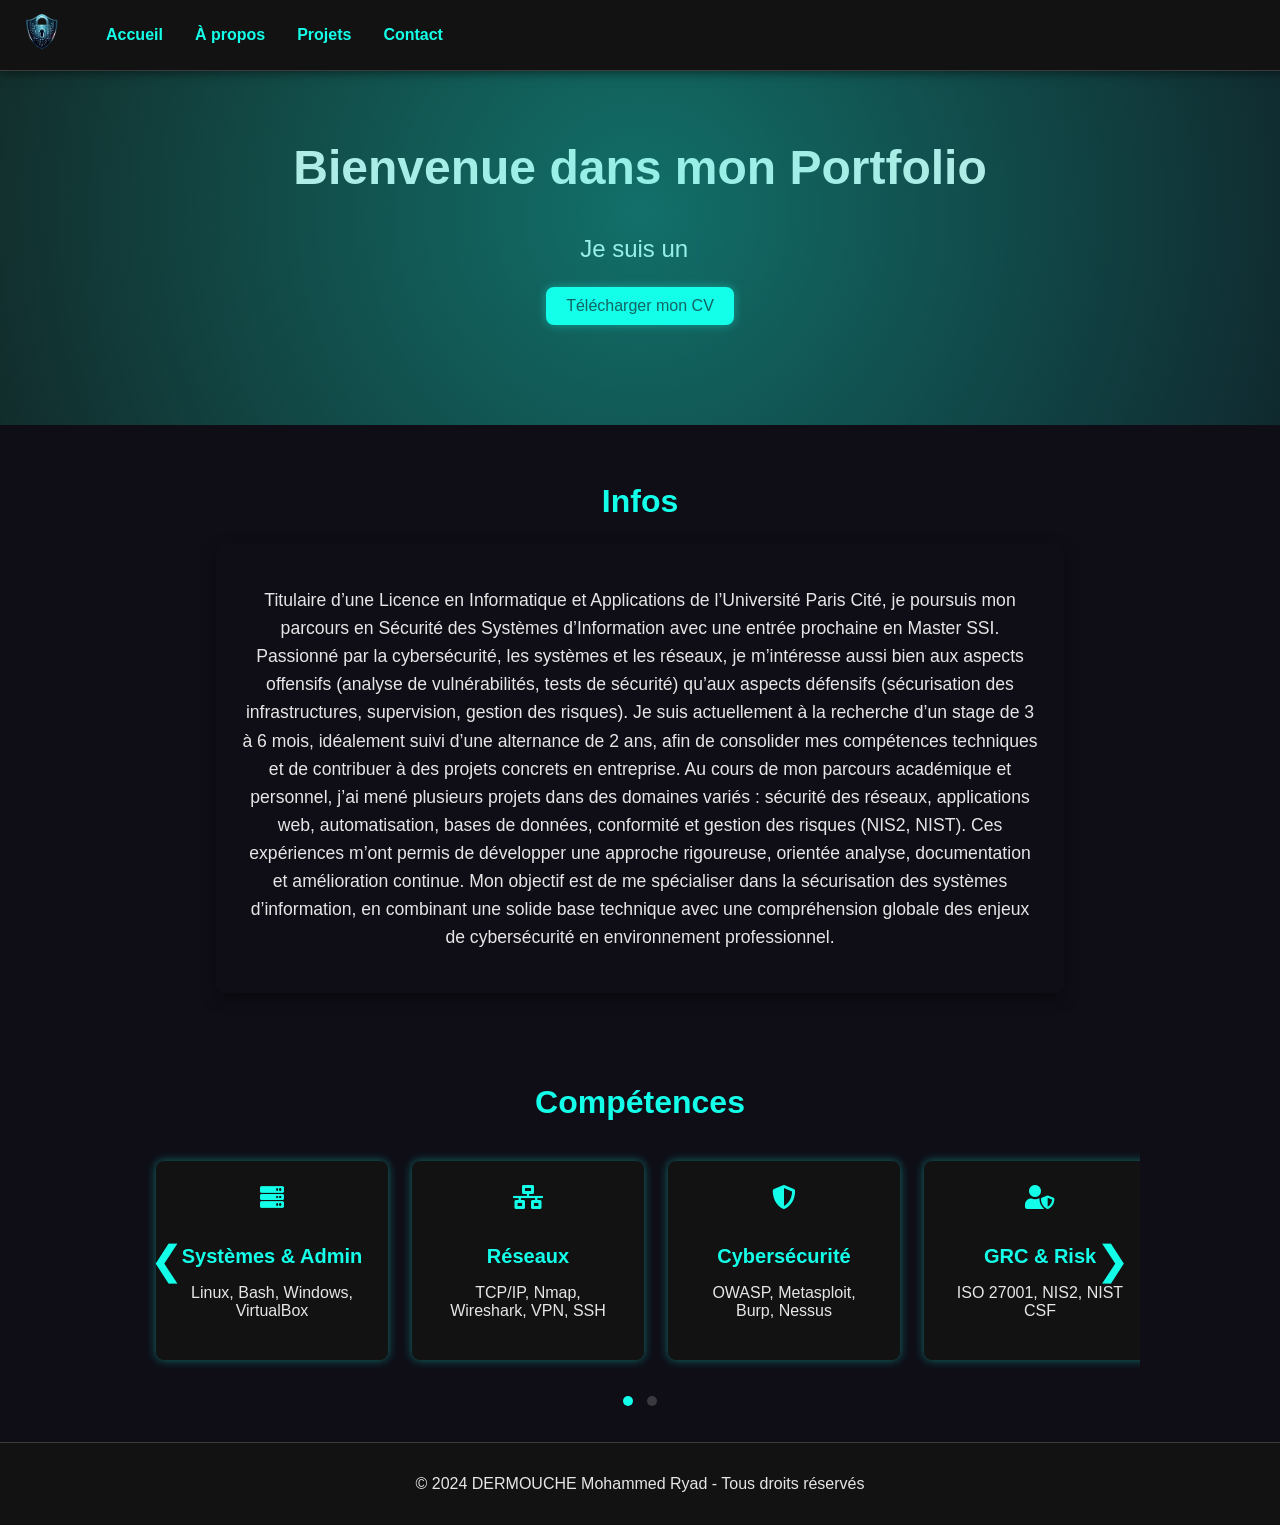
<file: index.html>
<!DOCTYPE html>
<html lang="fr">

<head>
    <meta charset="UTF-8">
    <meta name="viewport" content="width=device-width, initial-scale=1.0">
    <title>Portfolio - Mohammed Ryad DERMOUCHE</title>
    <link rel="stylesheet" href="./assets/css/style.css">
    <link rel="stylesheet" href="https://cdnjs.cloudflare.com/ajax/libs/font-awesome/5.15.4/css/all.min.css">
</head>

<body>

    <!-- Navbar -->
    <nav>
        <div class="logo">
            <a href="index.html"><img src="images/logo.png" alt="Logo" class="h-10"></a>
        </div>
        <ul id="nav-links">
            <li><a href="index.html">Accueil</a></li>
            <li><a href="about.html">À propos</a></li>
            <li><a href="projects.html">Projets</a></li>
            <li><a href="contact.html">Contact</a></li>
        </ul>
        <div class="hamburger" id="hamburger">
            <i class="fas fa-bars"></i>
        </div>
    </nav>

    <!-- Hero Section -->
    <section class="hero-section">
        <h1>Bienvenue dans mon Portfolio</h1>
        <p class="hero-animation">Je suis un <span class="typed-text"></span><span class="cursor">&nbsp;</span></p>
        <a href="assets/documents/CV_SSI_Alternance.pdf.pdf" download="CV_SSI_Alternance.pdf"
            class="btn-primary">Télécharger
            mon CV</a>
    </section>

    <!-- Infos Section -->
    <section class="infos-section">
        <h2 class="section-title">Infos</h2>
        <div class="infos-content">
            <p>Titulaire d’une Licence en Informatique et Applications de l’Université Paris Cité, je poursuis mon parcours en Sécurité des Systèmes d’Information avec une entrée prochaine en Master SSI. Passionné par la cybersécurité, les systèmes et les réseaux, je m’intéresse aussi bien aux aspects offensifs (analyse de vulnérabilités, tests de sécurité) qu’aux aspects défensifs (sécurisation des infrastructures, supervision, gestion des risques).

Je suis actuellement à la recherche d’un stage de 3 à 6 mois, idéalement suivi d’une alternance de 2 ans, afin de consolider mes compétences techniques et de contribuer à des projets concrets en entreprise.
Au cours de mon parcours académique et personnel, j’ai mené plusieurs projets dans des domaines variés : sécurité des réseaux, applications web, automatisation, bases de données, conformité et gestion des risques (NIS2, NIST). Ces expériences m’ont permis de développer une approche rigoureuse, orientée analyse, documentation et amélioration continue.

Mon objectif est de me spécialiser dans la sécurisation des systèmes d’information, en combinant une solide base technique avec une compréhension globale des enjeux de cybersécurité en environnement professionnel.

            </p>
        </div>
    </section>

  <section class="skills-section">
    <h2 class="section-title">Compétences</h2>

    <div class="skills-carousel">
        <button class="skills-nav left">&#10094;</button>

        <div class="skills-track">
            <!-- Slide 1 -->
            <div class="skills-slide">
                <div class="skill-box">
                    <i class="fas fa-server icon"></i>
                    <h3>Systèmes & Admin</h3>
                    <p>Linux, Bash, Windows, VirtualBox</p>
                </div>
                <div class="skill-box">
                    <i class="fas fa-network-wired icon"></i>
                    <h3>Réseaux</h3>
                    <p>TCP/IP, Nmap, Wireshark, VPN, SSH</p>
                </div>
                <div class="skill-box">
                    <i class="fas fa-shield-alt icon"></i>
                    <h3>Cybersécurité</h3>
                    <p>OWASP, Metasploit, Burp, Nessus</p>
                </div>
                <div class="skill-box">
                    <i class="fas fa-user-shield icon"></i>
                    <h3>GRC & Risk</h3>
                    <p>ISO 27001, NIS2, NIST CSF</p>
                </div>
            </div>

            <!-- Slide 2 -->
            <div class="skills-slide">
                <div class="skill-box">
                    <i class="fas fa-code icon"></i>
                    <h3>Développement</h3>
                    <p>Python, C/C++, Java, SQL</p>
                </div>
                <div class="skill-box">
                    <i class="fas fa-terminal icon"></i>
                    <h3>Scripting</h3>
                    <p>Bash, Python</p>
                </div>
                <div class="skill-box">
                    <i class="fas fa-tools icon"></i>
                    <h3>Outils</h3>
                    <p>Git, GitHub, VS Code</p>
                </div>
                <div class="skill-box">
                    <i class="fas fa-flask icon"></i>
                    <h3>Labs</h3>
                    <p>Kali, TryHackMe, Root-Me</p>
                </div>
            </div>
        </div>

        <button class="skills-nav right">&#10095;</button>
    </div>

    <div class="skills-dots">
        <span class="skills-dot active"></span>
        <span class="skills-dot"></span>
    </div>
</section>


    <!-- Footer -->
    <footer>
        <p>&copy; 2024 DERMOUCHE Mohammed Ryad - Tous droits réservés</p>
    </footer>

    <!-- JavaScript pour l'animation du texte et le menu hamburger -->
    <script src="assets/JS/main.js"></script>
</body>

</html>
</file>
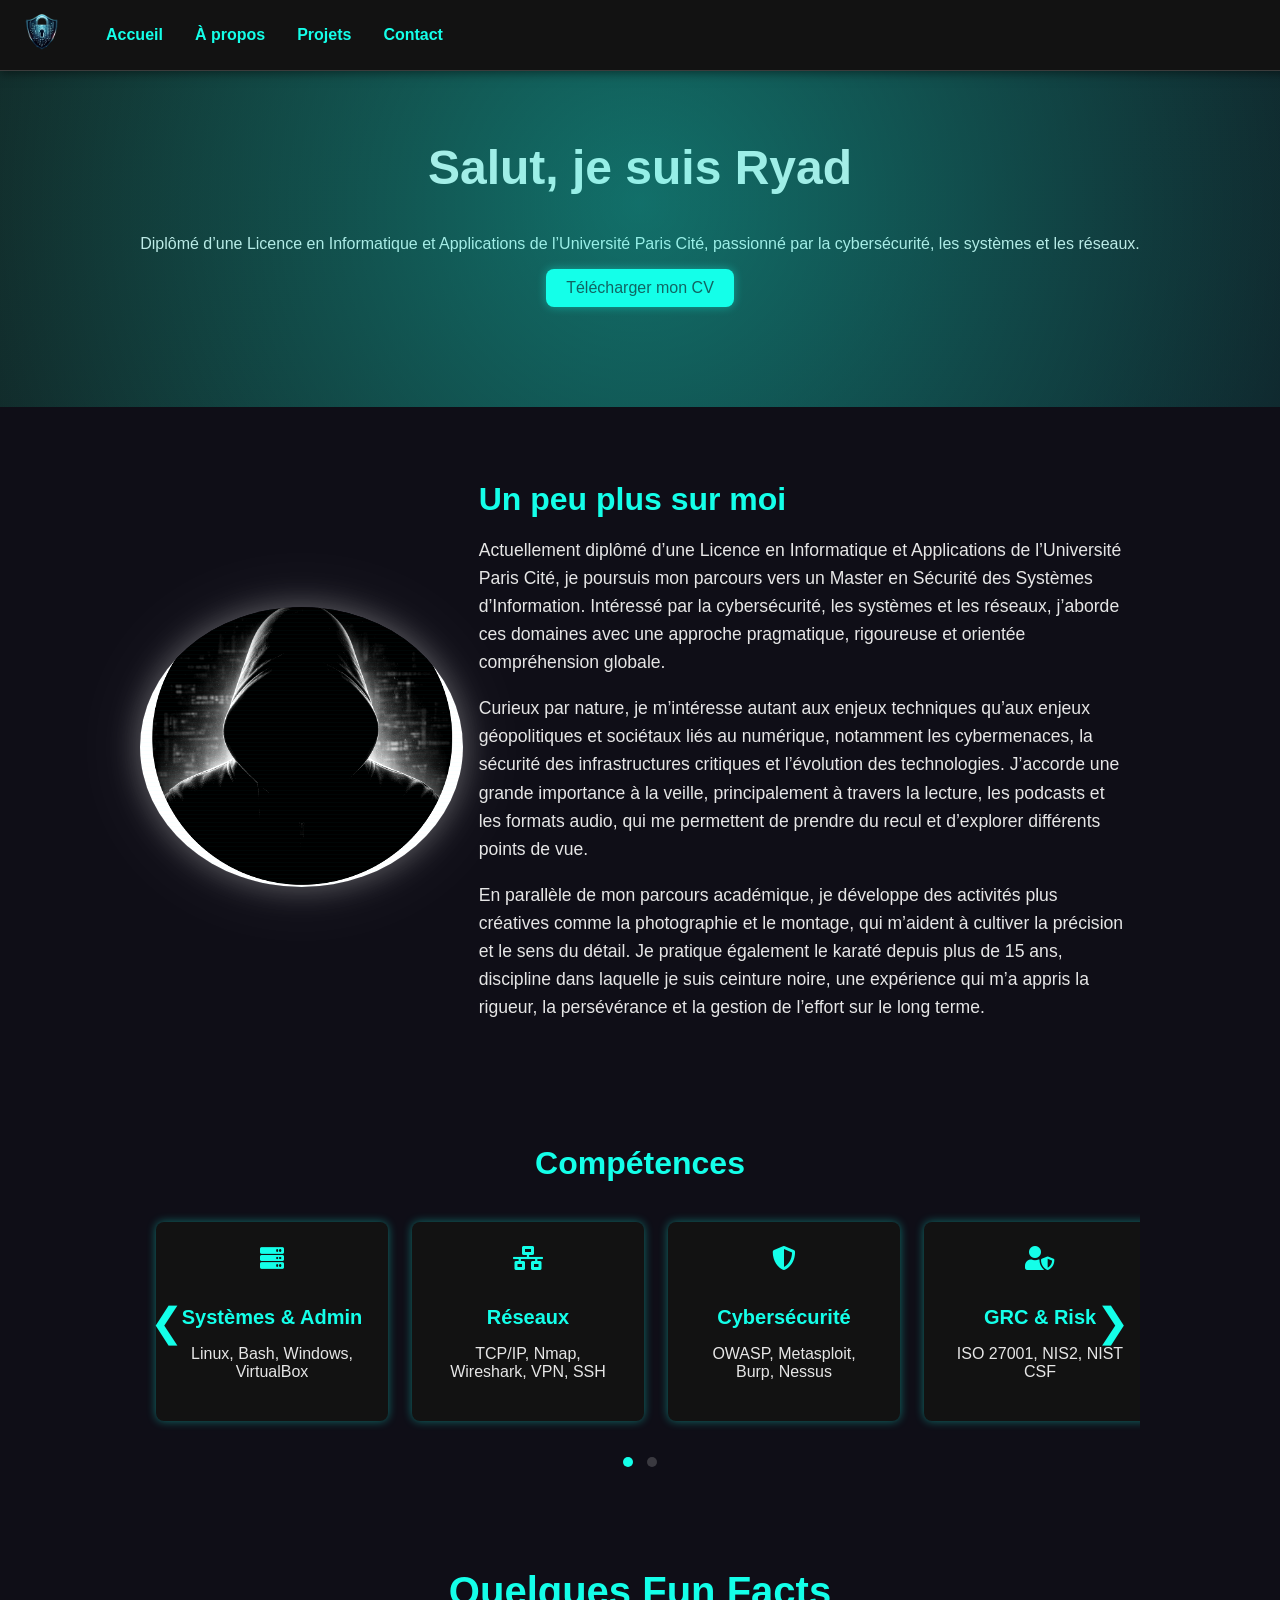
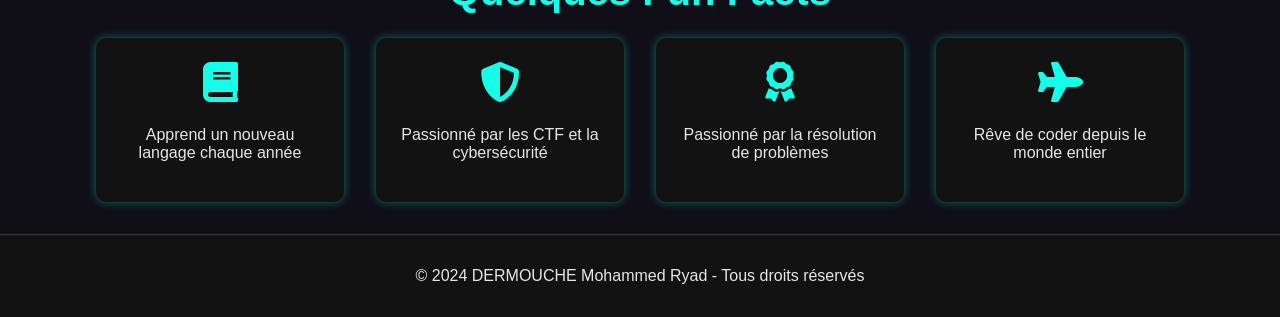
<file: about.html>
<!DOCTYPE html>
<html lang="fr">

<head>
    <meta charset="UTF-8">
    <meta name="viewport" content="width=device-width, initial-scale=1.0">
    <title>Portfolio - À propos</title>
    <link rel="stylesheet" href="assets/css/style.css">

    <link rel="stylesheet" href="https://cdnjs.cloudflare.com/ajax/libs/font-awesome/5.15.4/css/all.min.css">
</head>

<body>

    <!-- Navbar -->
    <nav>
        <div class="logo">
            <a href="index.html"><img src="images/logo.png" alt="Logo" class="h-10"></a>
        </div>
        <ul id="nav-links">
            <li><a href="index.html">Accueil</a></li>
            <li><a href="about.html">À propos</a></li>
            <li><a href="projects.html">Projets</a></li>
            <li><a href="contact.html">Contact</a></li>
        </ul>
        <div class="hamburger" id="hamburger">
            <i class="fas fa-bars"></i>
        </div>
    </nav>

    <!-- Hero Section -->
    <section class="hero-section">
        <h1>Salut, je suis Ryad </h1>
        <p> Diplômé d’une Licence en Informatique et Applications de l’Université Paris Cité, passionné par
            la cybersécurité, les systèmes et les réseaux. </p>
        <a href="assets/documents/CV_SSI_Alternance.pdf" download="CV_SSI_Alternance.pdf"
            class="btn-primary">Télécharger
            mon CV</a>
    </section>

    <!-- Profile Section -->
    <!-- Profile Section -->
    <section class="profile-section">
        <div class="profile-photo cyber-photo">
    <img src="images/cyber_avatar.png" alt="Cyber profile">
    <div class="cyber-overlay"></div>
</div>

        <div class="profile-bio">
            <h2>Un peu plus sur moi</h2>
            <p>
                Actuellement diplômé d’une Licence en Informatique et Applications de l’Université Paris Cité, je poursuis mon parcours vers un Master en Sécurité des Systèmes d’Information. Intéressé par la cybersécurité, les systèmes et les réseaux, j’aborde ces domaines avec une approche pragmatique, rigoureuse et orientée compréhension globale.
            </p>
            <p>
                Curieux par nature, je m’intéresse autant aux enjeux techniques qu’aux enjeux géopolitiques et sociétaux liés au numérique, notamment les cybermenaces, la sécurité des infrastructures critiques et l’évolution des technologies. J’accorde une grande importance à la veille, principalement à travers la lecture, les podcasts et les formats audio, qui me permettent de prendre du recul et d’explorer différents points de vue.
            </p>
            <p>
                En parallèle de mon parcours académique, je développe des activités plus créatives comme la photographie et le montage, qui m’aident à cultiver la précision et le sens du détail. Je pratique également le karaté depuis plus de 15 ans, discipline dans laquelle je suis ceinture noire, une expérience qui m’a appris la rigueur, la persévérance et la gestion de l’effort sur le long terme.


            </p>
        </div>
    </section>


   <section class="skills-section">
    <h2 class="section-title">Compétences</h2>

    <div class="skills-carousel">
        <button class="skills-nav left">&#10094;</button>

        <div class="skills-track">
            <!-- Slide 1 -->
            <div class="skills-slide">
                <div class="skill-box">
                    <i class="fas fa-server icon"></i>
                    <h3>Systèmes & Admin</h3>
                    <p>Linux, Bash, Windows, VirtualBox</p>
                </div>
                <div class="skill-box">
                    <i class="fas fa-network-wired icon"></i>
                    <h3>Réseaux</h3>
                    <p>TCP/IP, Nmap, Wireshark, VPN, SSH</p>
                </div>
                <div class="skill-box">
                    <i class="fas fa-shield-alt icon"></i>
                    <h3>Cybersécurité</h3>
                    <p>OWASP, Metasploit, Burp, Nessus</p>
                </div>
                <div class="skill-box">
                    <i class="fas fa-user-shield icon"></i>
                    <h3>GRC & Risk</h3>
                    <p>ISO 27001, NIS2, NIST CSF</p>
                </div>
            </div>

            <!-- Slide 2 -->
            <div class="skills-slide">
                <div class="skill-box">
                    <i class="fas fa-code icon"></i>
                    <h3>Développement</h3>
                    <p>Python, C/C++, Java, SQL</p>
                </div>
                <div class="skill-box">
                    <i class="fas fa-terminal icon"></i>
                    <h3>Scripting</h3>
                    <p>Bash, Python</p>
                </div>
                <div class="skill-box">
                    <i class="fas fa-tools icon"></i>
                    <h3>Outils</h3>
                    <p>Git, GitHub, VS Code</p>
                </div>
                <div class="skill-box">
                    <i class="fas fa-flask icon"></i>
                    <h3>Labs</h3>
                    <p>Kali, TryHackMe, Root-Me</p>
                </div>
            </div>
        </div>

        <button class="skills-nav right">&#10095;</button>
    </div>

    <div class="skills-dots">
        <span class="skills-dot active"></span>
        <span class="skills-dot"></span>
    </div>
</section>

    <!-- Fun Facts Section -->
    <section class="fun-facts-section">
        <h2>Quelques Fun Facts</h2>
        <div class="fun-facts">

            <div class="fact">
                <i class="fas fa-book"></i>
                <p>Apprend un nouveau langage chaque année</p>
            </div>
            <div class="fact">
                <i class="fas fa-shield-alt"></i>
                <p>Passionné par les CTF et la cybersécurité</p>
            </div>
            <div class="fact">
                <i class="fas fa-award"></i>
                <p>Passionné par la résolution de problèmes</p>
            </div>
            <div class="fact">
                <i class="fas fa-plane"></i>
                <p>Rêve de coder depuis le monde entier</p>
            </div>
        </div>
    </section>

    <footer>
        <p>&copy; 2024 DERMOUCHE Mohammed Ryad - Tous droits réservés</p>
    </footer>

    <!-- JavaScript pour le menu hamburger -->
    <script src="assets/JS/main.js"></script>
</body>

</html>
</file>
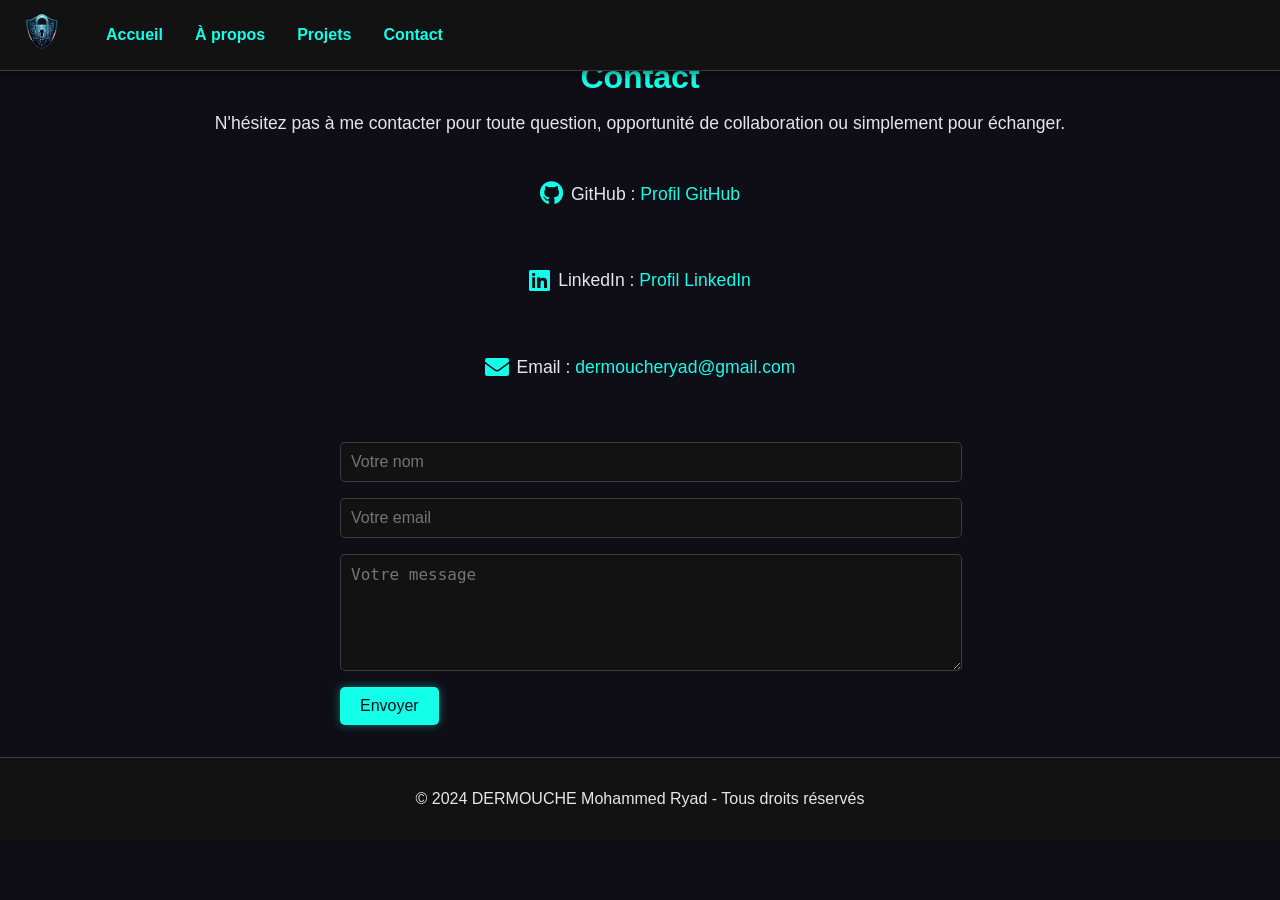
<file: contact.html>
<!DOCTYPE html>
<html lang="fr">

<head>
    <meta charset="UTF-8">
    <meta name="viewport" content="width=device-width, initial-scale=1.0">
    <title>Contact - Mohammed Ryad DERMOUCHE</title>
    <link rel="stylesheet" href="assets/css/style.css">
    <link rel="stylesheet" href="https://cdnjs.cloudflare.com/ajax/libs/font-awesome/5.15.4/css/all.min.css">
</head>

<body>

    <!-- Navbar -->
    <nav>
        <div class="logo">
            <a href="index.html"><img src="images/logo.png" alt="Logo" class="h-10"></a>
        </div>
        <ul id="nav-links">
            <li><a href="index.html">Accueil</a></li>
            <li><a href="about.html">À propos</a></li>
            <li><a href="projects.html">Projets</a></li>
            <li><a href="contact.html">Contact</a></li>
        </ul>
        <div class="hamburger" id="hamburger">
            <i class="fas fa-bars"></i>
        </div>
    </nav>

    <!-- Contact Section -->
    <section class="contact-section">
        <h2 class="section-title">Contact</h2>
        <p>N'hésitez pas à me contacter pour toute question, opportunité de collaboration ou simplement pour échanger.
        </p>

        <!-- Contact Info -->
        <div class="contact-info">
            <div class="contact-item">
                <i class="fas fa-envelope icon"></i>
                <p>Email : <a href="mailto:dermoucheryad@gmail.com">dermoucheryad@gmail.com</a></p>
            </div>
            <div class="contact-item">
                <i class="fab fa-linkedin icon"></i>
                <p>LinkedIn : <a href="https://www.linkedin.com/in/mohammed-ryad-dermouche-0ba079228"
                        target="_blank">Profil
                        LinkedIn</a></p>
            </div>
            <div class="contact-item">
                <i class="fab fa-github icon"></i>
                <p>GitHub : <a href="https://github.com/DERMOUCHERYAD" target="_blank">Profil GitHub</a></p>
            </div>
        </div>

        <!-- Contact Form -->
        <form class="contact-form" action="https://formspree.io/f/{votre_endpoint}" method="POST">
            <input type="text" name="name" placeholder="Votre nom" required>
            <input type="email" name="email" placeholder="Votre email" required>
            <textarea name="message" rows="5" placeholder="Votre message" required></textarea>
            <button type="submit" class="btn-primary">Envoyer</button>
        </form>
    </section>

    <!-- Footer -->
    <footer>
        <p>&copy; 2024 DERMOUCHE Mohammed Ryad - Tous droits réservés</p>
    </footer>

    <!-- JavaScript pour le menu hamburger -->
    <script src="assets/JS/main.js"></script>
</body>

</html>
</file>
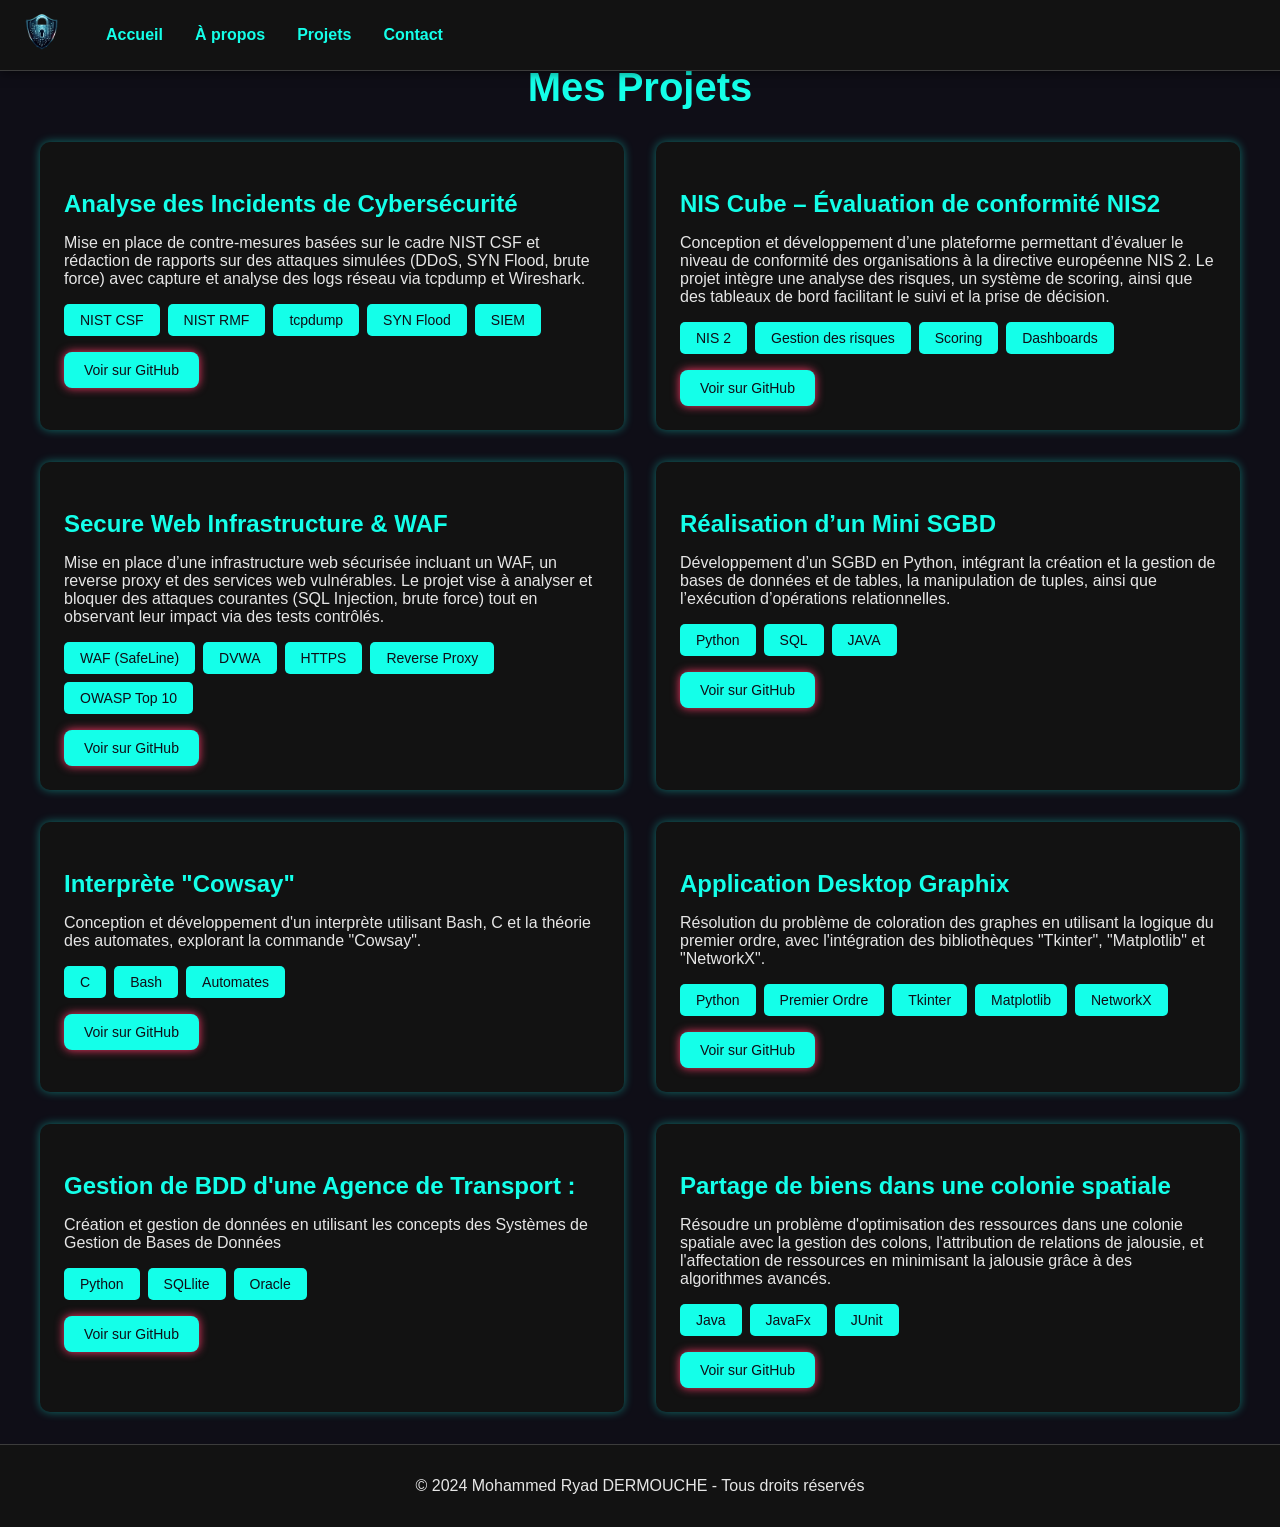
<file: projects.html>
<!DOCTYPE html>
<html lang="fr">

<head>
    <meta charset="UTF-8">
    <meta name="viewport" content="width=device-width, initial-scale=1.0">
    <title>Portfolio - Projets</title>
    <link rel="stylesheet" href="assets/css/style.css">
    <link rel="stylesheet" href="https://cdnjs.cloudflare.com/ajax/libs/font-awesome/5.15.4/css/all.min.css">
</head>

<body>

    <!-- Navbar -->
    <nav>
        <div class="logo">
            <a href="index.html"><img src="images/logo.png" alt="Logo" class="h-10"></a>
        </div>
        <ul id="nav-links">
            <li><a href="index.html">Accueil</a></li>
            <li><a href="about.html">À propos</a></li>
            <li><a href="projects.html">Projets</a></li>
            <li><a href="contact.html">Contact</a></li>
        </ul>
        <div class="hamburger" id="hamburger">
            <i class="fas fa-bars"></i>
        </div>
    </nav>

    <!-- Projects Section -->
    <section class="projects-section">
        <h2 class="section-title">Mes Projets</h2>
        <div class="projects-grid">
            <!-- Project 1 -->
            <div class="project-card">

                <div class="project-content">
                    <h3>Analyse des Incidents de Cybersécurité </h3>
                    <p>Mise en place de contre-mesures basées sur le cadre NIST CSF et rédaction de
                        rapports sur des attaques simulées (DDoS, SYN Flood, brute force) avec capture
                        et analyse des logs réseau via tcpdump et Wireshark.</p>
                    <ul class="tech-stack">
                        <li> NIST CSF</li>
                        <li> NIST RMF</li>
                        <li>tcpdump</li>
                        <li>SYN Flood</li>
                        <li>SIEM </li>
                    </ul>
                    <a href="https://github.com/DERMOUCHERYAD/Incident-Report-Analysis-NIST-Framework." class="btn-primary" target="_blank">Voir
                        sur GitHub</a>
                </div>
            </div>
            <!-- Project : NIS Cube -->
<div class="project-card">
    <div class="project-content">
        <h3>NIS Cube – Évaluation de conformité NIS2</h3>
        <p>
            Conception et développement d’une plateforme permettant d’évaluer le niveau de conformité
            des organisations à la directive européenne NIS 2. Le projet intègre une analyse des risques,
            un système de scoring, ainsi que des tableaux de bord facilitant le suivi et la prise de décision.
        </p>
        <ul class="tech-stack">
            <li>NIS 2</li>
            <li>Gestion des risques</li>
            <li>Scoring</li>
            <li>Dashboards</li>
        </ul>
        <a href="https://github.com/DERMOUCHERYAD/NIS_Cube" class="btn-primary" target="_blank">
            Voir sur GitHub
        </a>
    </div>
</div>

            <!-- Project : Secure Web Infrastructure -->
<div class="project-card">
    <div class="project-content">
        <h3>Secure Web Infrastructure & WAF</h3>
        <p>
            Mise en place d’une infrastructure web sécurisée incluant un WAF, un reverse proxy et des
            services web vulnérables. Le projet vise à analyser et bloquer des attaques courantes
            (SQL Injection, brute force) tout en observant leur impact via des tests contrôlés.
        </p>
        <ul class="tech-stack">
            <li>WAF (SafeLine)</li>
            <li>DVWA</li>
            <li>HTTPS</li>
            <li>Reverse Proxy</li>
            <li>OWASP Top 10</li>
        </ul>
        <a href="https://github.com/DERMOUCHERYAD/Secure-Web-Infrastructure-Lab-SafeLine-WAF-DVWA"
           class="btn-primary" target="_blank">
            Voir sur GitHub
        </a>
    </div>
</div>

            <!-- Project 2 -->
            <div class="project-card">
                <div class="project-content">
                    <h3> Réalisation d’un Mini SGBD</h3>
                    <p> Développement d’un SGBD en Python, intégrant la création et la gestion de
                        bases de données et de tables, la manipulation de tuples, ainsi que l’exécution
                        d’opérations relationnelles.</p>
                    <ul class="tech-stack">
                        <li>Python</li>
                        <li>SQL</li>
                        <li>JAVA</li>
                    </ul>
                    <a href="https://github.com/DERMOUCHERYAD/SGBD_Python" class="btn-primary" target="_blank">Voir
                        sur GitHub</a>
                </div>
            </div>

            <!-- Project 3 -->
            <div class="project-card">

                <div class="project-content">
                    <h3> Interprète "Cowsay" </h3>
                    <p>Conception et développement d'un interprète utilisant Bash, C et la théorie des
                        automates, explorant la commande "Cowsay".
                    </p>
                    <ul class="tech-stack">
                        <li>C</li>
                        <li>Bash</li>
                        <li> Automates</li>
                    </ul>
                    <a href="https://github.com/DERMOUCHERYAD/cowsay-automation-linux" class="btn-primary"
                        target="_blank">Voir sur
                        GitHub</a>
                </div>
            </div>
            <!-- Project 4 -->
            <div class="project-card">

                <div class="project-content">
                    <h3> Application Desktop Graphix </h3>
                    <p>Résolution du problème de coloration des graphes en utilisant la logique du
                        premier ordre, avec l'intégration des bibliothèques "Tkinter", "Matplotlib" et
                        "NetworkX". </p>
                    <ul class="tech-stack">
                        <li>Python</li>
                        <li>Premier Ordre</li>
                        <li> Tkinter</li>
                        <li>Matplotlib</li>
                        <li>NetworkX</li>

                    </ul>
                    <a href="https://github.com/DERMOUCHERYAD/GraphiX-Graph-Coloring" class="btn-primary"
                        target="_blank">Voir sur
                        GitHub</a>
                </div>
            </div>
            <!-- Project 5 -->
            <div class="project-card">

                <div class="project-content">
                    <h3> Gestion de BDD d'une Agence de Transport : </h3>
                    <p>Création et gestion de données en utilisant les concepts des Systèmes de Gestion
                        de Bases de Données</p>
                    <ul class="tech-stack">
                        <li>Python</li>
                        <li>SQLlite</li>
                        <li> Oracle</li>

                    </ul>
                    <a href="https://github.com/DERMOUCHERYAD/Urban-Transport-Database-Project" class="btn-primary"
                        target="_blank">Voir sur
                        GitHub</a>
                </div>
            </div>
            <!-- Project 6 -->
            <div class="project-card">

                <div class="project-content">
                    <h3> Partage de biens dans une colonie spatiale </h3>
                    <p>Résoudre un problème d'optimisation des ressources dans une colonie spatiale avec la gestion des
                        colons, l'attribution de relations de jalousie, et l'affectation de
                        ressources en minimisant la jalousie grâce à des algorithmes avancés. </p>
                    <ul class="tech-stack">
                        <li>Java</li>
                        <li>JavaFx</li>
                        <li> JUnit</li>


                    </ul>
                    <a href="https://github.com/DERMOUCHERYAD/Space_Colony" class="btn-primary" target="_blank">Voir sur
                        GitHub</a>
                </div>
            </div>
        </div>
    </section>

    <footer>
        <p>&copy; 2024 Mohammed Ryad DERMOUCHE - Tous droits réservés</p>
    </footer>

    <!-- JavaScript pour le menu hamburger -->
    <script src="assets/JS/main.js"></script>
</body>

</html>
</file>
<file: assets/css/style.css>
/* 
  PALETTE & VARIABLES 
  -------------------
  - bg-color / lighter-bg : pour les fonds
  - text-color : pour le texte par défaut
  - accent-turquoise / accent-green / accent-magenta : vos trois couleurs néon
  - accent-color / hover-color : variables "par défaut" si besoin
  - shadow-color : ombre néon
*/

:root {
    --bg-color: #0F0E17;
    /* Fond principal très sombre */
    --lighter-bg: #121212;
    /* Variante plus claire pour les blocs */
    --text-color: #E6E6E6;
    /* Texte clair */

    /* Vos 3 couleurs néon : */
    --accent-turquoise: #14FFE9;
    --accent-green: #19FF70;
    --accent-magenta: #FD3A69;

    /* Par commodité, on peut définir un "accent" et un "hover" par défaut */
    --accent-color: var(--accent-turquoise);
    --hover-color: var(--accent-green);

    --transition-speed: 0.3s;
    --border-color: rgba(230, 230, 230, 0.2);

    /*
      Ombre néon légère (par ex. turquoise).
      Vous pouvez créer d'autres ombres, ex:
        --shadow-green: rgba(25, 255, 112, 0.4);
        --shadow-magenta: rgba(253, 58, 105, 0.4);
      et les utiliser où vous voulez.
    */
    --shadow-color: rgba(20, 255, 233, 0.4);
}

/* 
  -----------------
  STYLES DE BASE 
  -----------------
*/

/* Styles de base */
body {
    font-family: 'Poppins', sans-serif;
    background-color: var(--bg-color);
    color: var(--text-color);
    margin: 0;
}

a {
    text-decoration: none;
    color: var(--accent-color);
    transition: color var(--transition-speed);
}

a:hover {
    color: var(--hover-color);
}


/* Bouton principal */
.btn-primary {
    display: inline-block;
    padding: 10px 20px;
    background-color: var(--accent-color);
    color: #0F0E17;
    /* Contraste sur le bouton (texte sombre sur fond néon) */
    border-radius: 8px;
    transition: background-color var(--transition-speed), box-shadow var(--transition-speed);
    box-shadow: 0 0 10px var(--shadow-color);
}

.btn-primary:hover {
    background-color: var(--hover-color);
    box-shadow: 0 0 15px var(--shadow-color);
}

/* 
  -----------------
  NAVBAR 
  -----------------
*/
nav {
    background-color: var(--lighter-bg);
    display: flex;
    align-items: center;
    position: fixed;
    width: 100%;
    top: 0;
    left: 0;
    z-index: 1000;
    box-shadow: 0 2px 10px rgba(0, 0, 0, 0.5);
    border-bottom: 1px solid var(--border-color);
    padding: 0.5rem 1rem;
}

.logo img {
    width: 50px;
    height: auto;
}

nav ul {
    list-style: none;
    display: flex;
    gap: 2rem;
}

nav ul li {
    display: inline-block;
}

nav a {
    color: var(--accent-color);
    font-weight: bold;
    position: relative;
    transition: color var(--transition-speed);
}

nav a:hover {
    color: var(--hover-color);
}

/* Hamburger pour mobile */
.hamburger {
    display: none;
    font-size: 1.5rem;
    cursor: pointer;
    margin-left: auto;
    color: var(--accent-color);
}

@media (max-width: 768px) {
    .hamburger {
        display: block;
    }

    nav ul {
        display: none;
        flex-direction: column;
        gap: 1rem;
        position: absolute;
        top: 60px;
        left: 0;
        background-color: var(--lighter-bg);
        width: 100%;
        box-shadow: 0px 4px 10px rgba(0, 0, 0, 0.1);
    }

    nav ul.show {
        display: flex;
    }
}

/* 
  -----------------
  HERO SECTION 
  -----------------
*/
.hero-section {
    background: linear-gradient(135deg, #121212, #0F0E17);
    color: var(--text-color);
    padding: 100px 0;
    text-align: center;
    position: relative;
    overflow: hidden;
}

/* Halo pulsant au fond */
.hero-section::before {
    content: "";
    position: absolute;
    top: -50%;
    left: -50%;
    width: 200%;
    height: 200%;
    background: radial-gradient(circle, var(--shadow-color) 0%, transparent 70%);
    animation: pulse 3s infinite;
    /* Le point crucial : */
    pointer-events: none;
}

@keyframes pulse {

    0%,
    100% {
        transform: scale(1);
        opacity: 0.5;
    }

    50% {
        transform: scale(1.2);
        opacity: 1;
    }
}

.hero-section h1 {
    font-size: 3rem;
}

.hero-animation {
    font-size: 1.5rem;
    margin-top: 1rem;
}

/* Effet "typewriter" */
.typed-text {
    color: var(--accent-green);
    /* par exemple, une autre couleur néon */
    font-weight: bold;
}

.cursor {
    display: inline-block;
    background-color: var(--bg-color);
    width: 5px;
    animation: blink 0.7s infinite;
}

@keyframes blink {

    0%,
    100% {
        opacity: 1;
    }

    50% {
        opacity: 0;
    }
}

/* 
  -----------------
  INFOS SECTION 
  -----------------
*/
.infos-section {
    padding: 2rem;
    background-color: var(--bg-color);
    text-align: center;
}

.infos-section .section-title {
    font-size: 2rem;
    color: var(--accent-color);
    /* Titre néon */
    margin-bottom: 1.5rem;
}

.infos-content {
    max-width: 800px;
    margin: 0 auto;
    padding: 1.5rem;
    background-color: var(--bg-color);
    border-radius: 8px;
    /* On peut changer l’ombre pour un halo plus néon si souhaité */
    box-shadow: 0 5px 15px rgba(0, 0, 0, 0.4);
    font-size: 1.1rem;
    line-height: 1.6;
}


/* 
  -----------------
  SKILLS SECTION 
  -----------------
*/
.skills-section {
    padding: 2rem;
    background-color: var(--bg-color);
    text-align: center;
}

.skills-section .section-title {
    font-size: 2rem;
    color: var(--accent-color);
    margin-bottom: 1.5rem;
}

.skills-grid {
    display: grid;
    grid-template-columns: repeat(auto-fit, minmax(200px, 1fr));
    gap: 1.5rem;
    max-width: 1000px;
    margin: 0 auto;
    padding: 1rem;
}

.skill-box {
    background-color: var(--lighter-bg);
    border-radius: 8px;
    padding: 1.5rem;
    /* Ombre discrète + effet de survol */
    box-shadow: 0 0 10px var(--shadow-color);
    text-align: center;
    transition: transform var(--transition-speed), box-shadow var(--transition-speed);
}

.skill-box:hover {
    transform: translateY(-10px);
    box-shadow: 0 0 15px var(--shadow-color);
}

.icon {
    font-size: 2.5rem;
    color: var(--accent-color);
    /* Icône en néon */
    margin-bottom: 1rem;
}

.skill-box h3 {
    font-size: 1.25rem;
    color: var(--accent-color);
    /* Titre de la skill en néon ou vert */
    margin-bottom: 0.5rem;
}

/*
  Footer
*/
footer {
    background-color: var(--lighter-bg);
    color: var(--text-color);
    padding: 1rem;
    text-align: center;
    border-top: 1px solid var(--border-color);
}

/* 
  RESPONSIVE (Infos + Skills)
*/
@media (max-width: 768px) {

    .infos-content,
    .skills-grid {
        padding: 1rem;
    }

    .skills-grid {
        grid-template-columns: 1fr;
    }
}

/* 
  RESPONSIVE (Hero, Navbar, etc.)
*/
@media (max-width: 600px) {
    .hero-section h1 {
        font-size: 2rem;
    }

    .hero-animation {
        font-size: 1.25rem;
    }

    .btn-primary {
        padding: 8px 16px;
    }

    .logo img {
        width: 100px;
    }

    nav ul {
        flex-direction: column;
        gap: 1rem;
    }
}


/* Contact Section */
.contact-section {
    background-color: var(--bg-color);
    text-align: center;
    padding: 2rem;
}

.contact-section .section-title {
    font-size: 2rem;
    color: var(--accent-color);
    /* Titre en néon */
    margin-bottom: 1rem;
}

.contact-section p {
    font-size: 1.1rem;
    color: var(--text-color);
    /* Remplace #555 par var(--text-color) */
    margin-bottom: 2rem;
}

/* Contact Info */
.contact-info {
    display: flex;
    flex-direction: column-reverse;
    align-items: center;
    gap: 1rem;
    margin-bottom: 2rem;
}

.contact-item {
    display: flex;
    align-items: center;
    gap: 0.5rem;
}

.contact-item p {
    font-size: 1.1rem;
    color: var(--text-color);
}

.icon {
    font-size: 1.5rem;
    color: var(--accent-color);
    /* Icône en néon */
}

/* Contact Form */
.contact-form {
    max-width: 600px;
    margin: 0 auto;
    display: flex;
    flex-direction: column;
    gap: 1rem;
}

.contact-form input,
.contact-form textarea {
    width: 100%;
    padding: 10px;
    background-color: var(--lighter-bg);
    /* Fond sombre pour les champs */
    color: var(--text-color);
    border: 1px solid var(--border-color);
    border-radius: 5px;
    font-size: 1rem;
    resize: vertical;
}

.contact-form button {
    align-self: flex-start;
    padding: 10px 20px;
    border: none;
    background-color: var(--accent-color);
    color: #0F0E17;
    /* Contraste (texte sombre sur fond néon) */
    border-radius: 5px;
    font-size: 1rem;
    cursor: pointer;
    transition: background-color var(--transition-speed), box-shadow var(--transition-speed);
    box-shadow: 0 0 10px var(--shadow-color);
}

.contact-form button:hover {
    background-color: var(--hover-color);
    box-shadow: 0 0 15px var(--shadow-color);
}

/* Responsive Design for Contact Section */
@media (max-width: 768px) {
    .contact-info {
        align-items: flex-start;
    }
}


/* 
  -----------------
  PROJECTS SECTION 
  -----------------
*/
.projects-section {
    padding: 2rem;
    background-color: var(--bg-color);
    text-align: center;
}

.section-title {
    font-size: 2.5rem;
    color: var(--accent-color);
    margin-bottom: 2rem;
}

/* Grid for Project Cards */
.projects-grid {
    display: grid;
    grid-template-columns: repeat(2, 1fr);
    gap: 2rem;
    max-width: 1200px;
    margin: 0 auto;
}

@media (max-width: 768px) {
    .projects-grid {
        grid-template-columns: 1fr;
    }
}


/* Carte projet */
.project-card {
    border-radius: 10px;
    overflow: hidden;
    background-color: var(--lighter-bg);
    color: var(--text-color);
    box-shadow: 0 0 10px var(--shadow-color);
    transition: transform var(--transition-speed), box-shadow var(--transition-speed);
}

.project-card:hover {
    transform: translateY(-10px);
    box-shadow: 0 0 15px var(--accent-green);
}

.project-image {
    width: 100%;
    height: auto;
}

.project-content {
    padding: 1.5rem;
    text-align: left;
}

.project-content h3 {
    font-size: 1.5rem;
    color: var(--accent-color);
    /* Titre projet en néon */
    margin-bottom: 0.5rem;
}

.project-content p {
    margin-bottom: 1rem;
    color: var(--text-color);
}

/* Tech stack */
.tech-stack {
    list-style: none;
    padding: 0;
    display: flex;
    gap: 0.5rem;
    margin-bottom: 1rem;
    flex-wrap: wrap;
}

.tech-stack li {
    background-color: var(--accent-color);
    color: #0F0E17;
    padding: 0.5rem 1rem;
    border-radius: 5px;
    font-size: 0.875rem;
    transition: background-color var(--transition-speed);
}

.tech-stack li:hover {
    background-color: var(--hover-color);
}

/* Bouton dans la project card */
.project-content .btn-primary {
    display: inline-block;
    padding: 10px 20px;
    font-size: 0.875rem;
    box-shadow: 0 0 10px var(--accent-magenta);
    transition: background-color var(--transition-speed), box-shadow var(--transition-speed);
}

.project-content .btn-primary:hover {
    background-color: var(--accent-magenta);
    box-shadow: 0 0 15px var(--shadow-color);
}

/* Responsive Design */
@media (max-width: 768px) {
    .projects-grid {
        grid-template-columns: 1fr;
        /* 1 projet par ligne sur mobile */

    }
}


/* Hero Section */
.about-hero {
    background: linear-gradient(135deg, #0f270b, var(--shadow-color));
    color: white;
    padding: 100px 20px;
    text-align: center;
}

/* 
  -----------------
  ABOUT HERO 
  -----------------
*/
.about-hero {
    /* Dégradé sombre + nuance turquoise */
    background: linear-gradient(135deg, var(--bg-color), #121212);
    color: var(--text-color);
    padding: 100px 20px;
    text-align: center;
}

.about-hero h1 {
    font-size: 3rem;
    margin-bottom: 0.5rem;
    color: var(--accent-color);
    /* ou var(--text-color) si vous préférez */
}

.about-hero p {
    font-size: 1.25rem;
    margin-bottom: 1rem;
}

.about-hero .btn-primary {
    margin-top: 1rem;
}

/* 
  -----------------
  PROFILE SECTION 
  -----------------
*/
.profile-section {
    display: flex;
    align-items: center;
    padding: 2rem;
    max-width: 1000px;
    margin: 0 auto;
}

.profile-photo {
    flex: 1;
    text-align: center;
}

.profile-photo img {
    width: 200px;
    height: 200px;
    border-radius: 50%;
    box-shadow: 0 5px 15px rgba(0, 0, 0, 0.4);
}

.profile-bio {
    flex: 2;
    padding: 1rem;
}

.profile-bio h2 {
    font-size: 2rem;
    color: var(--accent-color);
    margin-bottom: 1rem;
}

.profile-bio p {
    font-size: 1.1rem;
    color: var(--text-color);
    line-height: 1.6;
}

/* Skills Section */
.skills-section {
    background-color: var(--bg-color);
    padding: 2rem;
    text-align: center;
}

.skills-section h2 {
    font-size: 2.5rem;
    color: var(--accent-color);
    /* Titre de section en néon */
    margin-bottom: 2rem;
}

.skills-container {
    display: flex;
    justify-content: center;
    gap: 2rem;
    flex-wrap: wrap;
}

.skill {
    background-color: var(--lighter-bg);
    /* Fond sombre pour la carte */
    color: var(--accent-color);
    /* Texte en néon */
    padding: 1.5rem;
    border-radius: 10px;
    box-shadow: 0 0 10px var(--shadow-color);
    /* Ombre néon légère */
    text-align: center;
    width: 200px;
    transition: transform var(--transition-speed),
        box-shadow var(--transition-speed);
}

.skill:hover {
    transform: translateY(-10px);
    box-shadow: 0 0 15px var(--shadow-color);
}

.skill i {
    font-size: 2.5rem;
    color: var(--accent-color);
    /* Icône en néon */
    margin-bottom: 0.5rem;
}


/* 
  -----------------
  FUN FACTS SECTION 
  -----------------
*/
.fun-facts-section {
    padding: 2rem;
    background-color: var(--bg-color);
    text-align: center;
}

.fun-facts-section h2 {
    color: var(--accent-color);
    font-size: 2.5rem;
    margin-bottom: 1.5rem;
}

.fun-facts {
    display: flex;
    justify-content: center;
    gap: 2rem;
    flex-wrap: wrap;
}

.fact {
    background-color: var(--lighter-bg);
    color: var(--text-color);
    border-radius: 10px;
    padding: 1.5rem;
    width: 200px;
    box-shadow: 0 0 10px var(--shadow-color);
    text-align: center;
    transition: transform var(--transition-speed), box-shadow var(--transition-speed);
}

.fact:hover {
    transform: translateY(-10px);
    box-shadow: 0 0 15px var(--shadow-color);
}

.fact i {
    font-size: 2.5rem;
    color: var(--accent-color);
    margin-bottom: 0.5rem;
}

/* 
  -----------------
  EFFET NEON GLOW (OPTIONNEL) 
  -----------------
*/
@keyframes neonGlow {

    0%,
    100% {
        text-shadow: 0 0 8px var(--accent-color),
            0 0 20px var(--accent-color),
            0 0 40px var(--accent-color);
    }

    50% {
        text-shadow: 0 0 4px var(--accent-color),
            0 0 10px var(--accent-color),
            0 0 20px var(--accent-color);
    }
}

/* Exemple d'utilisation sur .section-title */
.section-title {
    animation: neonGlow 2s infinite;
}

/* ================================
   SKILLS CAROUSEL (UPDATED)
   ================================ */

.skills-carousel {
    position: relative;
    max-width: 1000px;
    margin: 0 auto;
    overflow: hidden;
}

.skills-track {
    display: flex;
    transition: transform 0.6s ease-in-out;
}

.skills-slide {
    min-width: 100%;
    display: grid;
    grid-template-columns: repeat(auto-fit, minmax(200px, 1fr));
    gap: 1.5rem;
    padding: 1rem;
}

/* Reuse existing skill-box design */
.skills-slide .skill-box {
    background-color: var(--lighter-bg);
    border-radius: 8px;
    padding: 1.5rem;
    box-shadow: 0 0 10px var(--shadow-color);
    transition: transform var(--transition-speed), box-shadow var(--transition-speed);
}

.skills-slide .skill-box:hover {
    transform: translateY(-10px);
    box-shadow: 0 0 15px var(--shadow-color);
}

/* Navigation arrows */
.skills-nav {
    position: absolute;
    top: 50%;
    transform: translateY(-50%);
    font-size: 2.5rem;
    color: var(--accent-color);
    background: none;
    border: none;
    cursor: pointer;
    z-index: 10;
    padding: 0 10px;
}

.skills-nav.left {
    left: 0;
}

.skills-nav.right {
    right: 0;
}

/* Dots */
.skills-dots {
    margin-top: 1rem;
    text-align: center;
}

.skills-dot {
    display: inline-block;
    width: 10px;
    height: 10px;
    background-color: var(--border-color);
    border-radius: 50%;
    margin: 0 5px;
    cursor: pointer;
}

.skills-dot.active {
    background-color: var(--accent-color);
}

/* Mobile */
@media (max-width: 768px) {
    .skills-slide {
        grid-template-columns: 1fr;
    }
}

/* ==========================
   CYBER PROFILE PHOTO
   ========================== */

.cyber-photo {
    position: relative;
    width: 280px;
    height: 280px;
    margin: auto;
}

.cyber-photo img {
    width: 100%;
    height: 100%;
    border-radius: 50%;
    object-fit: cover;
    filter: grayscale(100%) contrast(1.2);
    box-shadow:
        0 0 30px rgba(0, 255, 255, 0.35),
        0 0 60px rgba(0, 255, 255, 0.15);
    transition: transform 0.4s ease;
}

.cyber-photo:hover img {
    transform: scale(1.05);
}

.cyber-overlay {
    position: absolute;
    inset: 0;
    border-radius: 50%;
    background:
        repeating-linear-gradient(
            0deg,
            rgba(0,255,255,0.08),
            rgba(0,255,255,0.08) 1px,
            transparent 1px,
            transparent 4px
        );
    opacity: 0.3;
    pointer-events: none;
    animation: scan 6s linear infinite;
}

@keyframes scan {
    from { background-position: 0 0; }
    to { background-position: 0 120px; }
}
</file>
